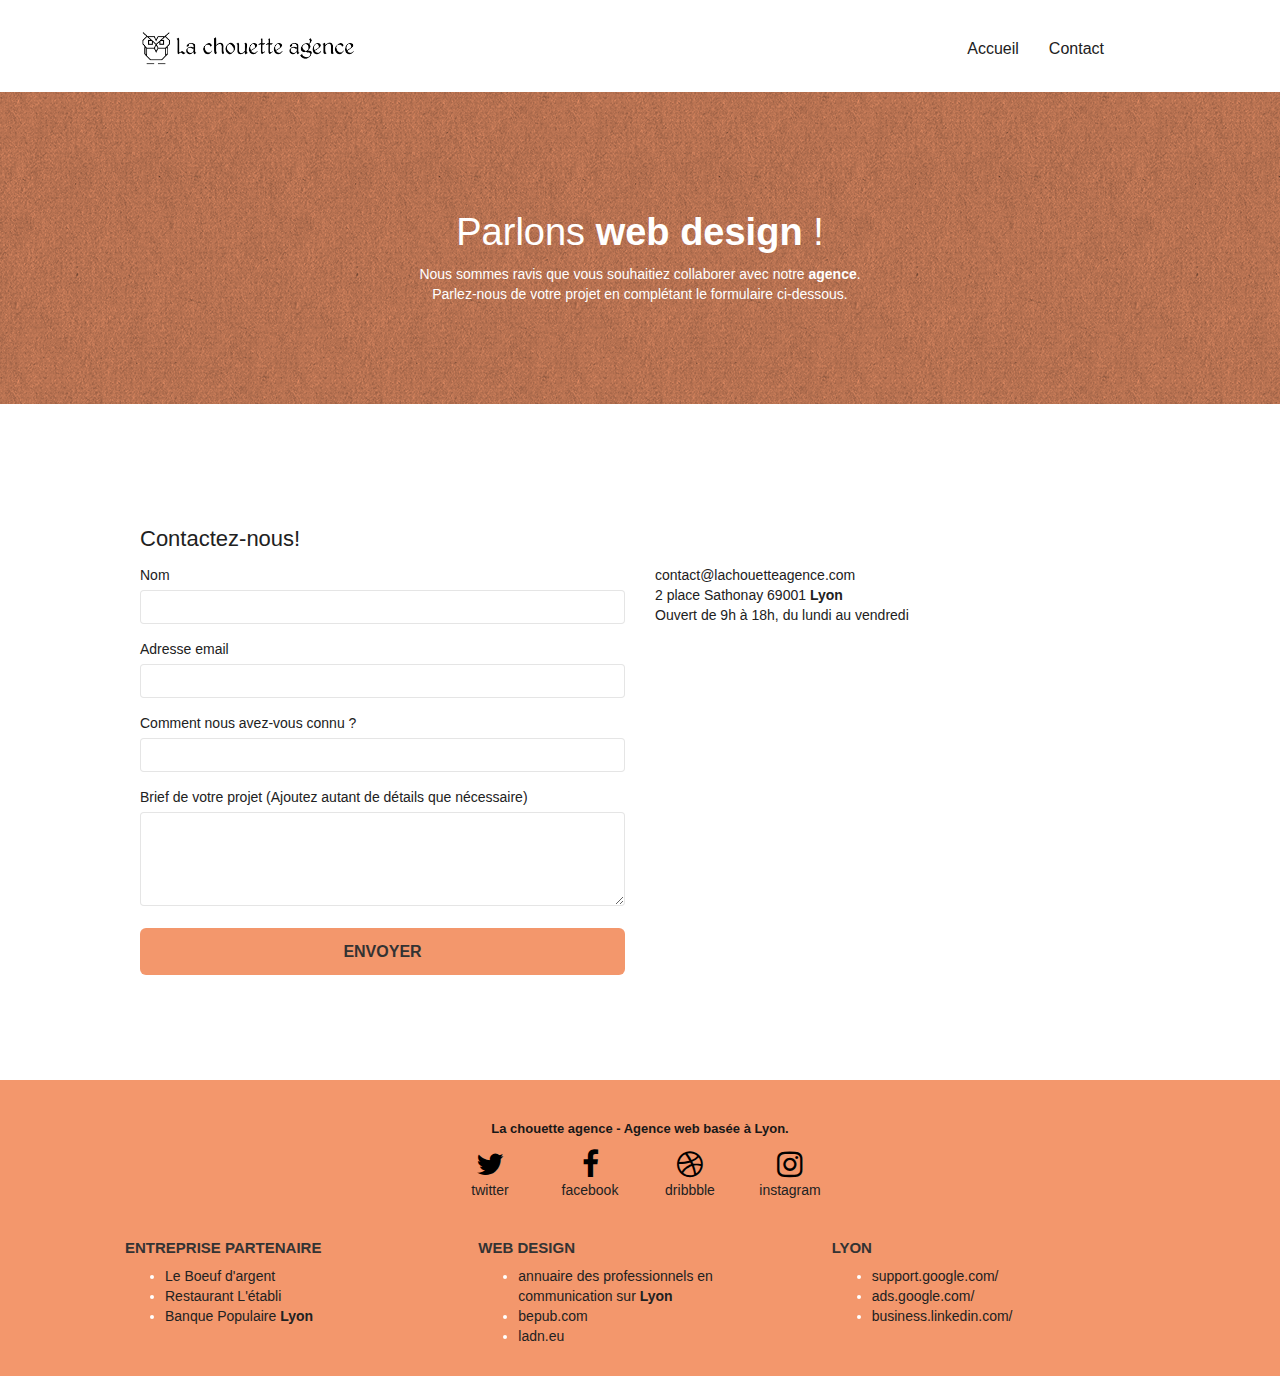
<file: contact.html>
<!DOCTYPE html>
<html lang="fr">

	<head>
		<meta charset="utf-8">
		<meta name="viewport" content="width=device-width, initial-scale=1.0, viewport-fit=cover">
		<meta name="keywords" content="La Chouette Agence, design site web, conseil design, agence design lyon, agence design, rhône-alpes">
		<meta name="description" content="La Chouette Agence, Entreprise de Web Design basée à Lyon, mise en place et conseil design">
		<meta name="robots" content="index, follow">

		<title>La Chouette Agence Contacter-nous</title>

		<link rel="shortcut icon" type="image/png" href="favicon.jpg">

		<link rel="stylesheet"  href="./css/font-awesome.css">
		<link rel="stylesheet"  href="./css/et-line.css">
		<link rel="stylesheet"  href="./css/bootstrap.css">
		<link rel="stylesheet"  href="style.css">

	</head>

	<body>
	<!-- Principal conteneur -->
		<main>

	<!-- bloc-0 header -->
			<header class="bloc bgc-white l-bloc " id="bloc-0">
				<div class="container bloc-sm">

					<div class="navbar row ">

						<nav class="navbar-header">

								<a class="navbar-brand" href="index.html"><img src="img/la-chouette-agence.png"
									alt="paris web design logo agence web meilleure agence" height="40" />
								</a>

							<button id="nav-toggle" type="button" class="ui-navbar-toggle navbar-toggle"
									data-toggle="collapse" data-target=".navbar-1">
								<span class="sr-only">Toggle navigation</span>
								<span class="icon-bar"></span>
								<span class="icon-bar"></span>
								<span class="icon-bar"></span>
							</button>

						</nav>

						<nav class="collapse navbar-collapse navbar-1 special-dropdown-nav">
							<ul class="site-navigation nav navbar-nav">
								<li>
									<a href="index.html">Accueil</a>
								</li>

								<li>
									<a href="contact.html">Contact</a>
								</li>
							</ul>
						</nav>

					</div>

				</div>
			</header>
<!-- bloc-0 END -->


<!-- bloc-6 -->
			<section class="bloc bg-dots-bg bg-repeat bgc-atomic-tangerine d-bloc bloc-bg-texture texture-paper" id="bloc-6">
				<div class="container bloc-lg">
					<div class="row">
						<div class="col-sm-12">
							<h1 class="text-center hero-bloc-text tc-white">
								Parlons <strong class="normal-font-weight">web design</strong> !
							</h1>
							<p class="text-center mg-lg tc-white tight-width-whitespace size-contact">
								Nous sommes ravis que vous souhaitiez collaborer avec notre <strong class="normal-font-weight">agence</strong>.<br>
								Parlez-nous de votre projet en complétant le formulaire ci-dessous.
							</p>
						</div>
					</div>
				</div>
			</section>
<!-- bloc-6 END -->

<!-- bloc-7 -->
			<section class="bloc bgc-white l-bloc" id="bloc-7">
				<div class="container bloc-lg">
					<h2>
						Contactez-nous!
					</h2>
					<div class="row">

						<div class="col-sm-6">
							<form id="form_1">
								<div class="form-group">
									<label for="name">
										Nom
									</label>
									<input id="name" class="form-control" required />
								</div>

								<div class="form-group">
									<label for="email">
										Adresse email
									</label>
									<input id="email" class="form-control" type="email" required />
								</div>

								<div class="form-group">
									<label for="conexion">
										Comment nous avez-vous connu ?
									</label>
									<input class="form-control" type="text" required id="conexion" />
								</div>

								<div class="form-group">
									<label for="message">
										Brief de votre projet (Ajoutez autant de détails que nécessaire)<br>
									</label><textarea id="message" class="form-control" rows="4" cols="50" required></textarea>
								</div>

								<button class="bloc-button btn btn-lg btn-block cta-hero btn-atomic-tangerine" type="submit">
									Envoyer
								</button>
							</form>
						</div>

						<div class="col-sm-6 pad-p">
							<p class="update-p size-contact">
								contact@lachouetteagence.com<br>2 place Sathonay 69001 <strong class="normal-font-weight">Lyon</strong><br>Ouvert de 9h à 18h, du lundi au vendredi<br>
							</p>
						</div>
					</div>
				</div>
			</section>


<!-- ScrollToTop Button -->
			<a class="bloc-button btn btn-d scrollToTop" onclick="scrollToTarget('1')">
				<span class="fa fa-chevron-up"></span>
			</a>
<!-- ScrollToTop Button END-->

			<!-- Footer  -->
			<footer class="bloc bgc-atomic-tangerine d-bloc" id="bloc-8">

				<section class="container bloc-sm">
					<div class="row">
						<div class="col-sm-12">
							<h2 class="text-center white">
								<strong class="normal-font-weight"> La chouette agence - Agence web basée à Lyon.</strong><br>
							</h2>

							<div class="row row-no-gutters social">
								<figure class="col-sm-3">
									<address class="text-center">
										<a class="social" href="https://twitter.com/"><span class="fa fa-twitter icon-md"></span><br>twitter</a>
									</address>
								</figure>

								<figure class="col-sm-3">
									<address class="text-center">
										<a class="social" href="https://www.facebook.com/"><span class="fa fa-facebook icon-md"></span><br>facebook</a>
									</address>
								</figure>

								<figure class="col-sm-3">
									<address class="text-center">
										<a class="social" href="https://dribbble.com/"><span class="fa fa-dribbble icon-md"></span><br>dribbble</a>
									</address>
								</figure>

								<figure class="col-sm-3">
									<address class="text-center">
										<a class="social" href="https://www.instagram.com/"><span class="fa fa-instagram icon-md"></span><br>instagram</a>
									</address>
								</figure>
							</div>
						</div>

						<div class="row">
							<div class="col-sm-4">
								<h3><strong>Entreprise partenaire</strong></h3>
								<ul>
									<li><a href="https://restaurantleboeufdargent.com/">Le Boeuf d'argent</a></li>
									<li><a href="http://letabli-restaurant.fr/">Restaurant L'établi</a></li>
									<li><a href="https://agences.banquepopulaire.fr/banque-assurance/agence-lyon-presqu-ile-terreaux-id1680700482">Banque Populaire <strong>Lyon</strong></a></li>
								</ul>
							</div>

							<div class="col-sm-4">
								<h3><strong>Web Design</strong></h3>
								<ul>
									<li><a href="http://la-communication.fr/annuaire-des-professionnels/">annuaire des professionnels en communication sur <strong>Lyon</strong></a></li>
									<li><a href="https://www.bepub.com/annuaire-communication/agence-conseil-communication">bepub.com</a></li>
									<li><a href="https://www.ladn.eu/annuaire-des-agences-de-communication/">ladn.eu</a></li>
								</ul>
							</div>

							<div class="col-sm-4">
								<h3><strong>Lyon</strong></h3>
								<ul>
									<li><a href="https://support.google.com/">support.google.com/</a></li>
									<li><a href="https://ads.google.com/">ads.google.com/</a></li>
									<li><a href="https://business.linkedin.com/">business.linkedin.com/</a></li>
								</ul>
							</div>
						</div>

					</div>
				</section>
			</footer>
			<!-- Footer -->

		</main>
	<!-- Principal conteneur END -->

		<script src="./js/jquery-2.1.0.js"></script>
		<script src="./js/jquery.touchSwipe.js" defer></script>
		<script src="./js/bootstrap.js"></script>
		<script src="./js/gmaps.js"></script>
		<script src="./js/blocs.js"></script>

	</body>

</html>
</file>
<file: css/et-line.css>
@font-face {
    font-family: et-line;
    src: url(../fonts/et-line.eot);
    src: url(../fonts/et-line.eot?#iefix) format('embedded-opentype'), url(../fonts/et-line.woff) format('woff'), url(../fonts/et-line.ttf) format('truetype'), url(../fonts/et-line.svg#et-line) format('svg');
    font-weight: 400;
    font-style: normal
}

.et-icon-adjustments,
.et-icon-alarmclock,
.et-icon-anchor,
.et-icon-aperture,
.et-icon-attachment,
.et-icon-bargraph,
.et-icon-basket,
.et-icon-beaker,
.et-icon-bike,
.et-icon-book-open,
.et-icon-briefcase,
.et-icon-browser,
.et-icon-calendar,
.et-icon-camera,
.et-icon-caution,
.et-icon-chat,
.et-icon-circle-compass,
.et-icon-clipboard,
.et-icon-clock,
.et-icon-cloud,
.et-icon-compass,
.et-icon-desktop,
.et-icon-dial,
.et-icon-document,
.et-icon-documents,
.et-icon-download,
.et-icon-dribbble,
.et-icon-edit,
.et-icon-envelope,
.et-icon-expand,
.et-icon-facebook,
.et-icon-flag,
.et-icon-focus,
.et-icon-gears,
.et-icon-genius,
.et-icon-gift,
.et-icon-global,
.et-icon-globe,
.et-icon-googleplus,
.et-icon-grid,
.et-icon-happy,
.et-icon-hazardous,
.et-icon-heart,
.et-icon-hotairballoon,
.et-icon-hourglass,
.et-icon-key,
.et-icon-laptop,
.et-icon-layers,
.et-icon-lifesaver,
.et-icon-lightbulb,
.et-icon-linegraph,
.et-icon-linkedin,
.et-icon-lock,
.et-icon-magnifying-glass,
.et-icon-map,
.et-icon-map-pin,
.et-icon-megaphone,
.et-icon-mic,
.et-icon-mobile,
.et-icon-newspaper,
.et-icon-notebook,
.et-icon-paintbrush,
.et-icon-paperclip,
.et-icon-pencil,
.et-icon-phone,
.et-icon-picture,
.et-icon-pictures,
.et-icon-piechart,
.et-icon-presentation,
.et-icon-pricetags,
.et-icon-printer,
.et-icon-profile-female,
.et-icon-profile-male,
.et-icon-puzzle,
.et-icon-quote,
.et-icon-recycle,
.et-icon-refresh,
.et-icon-ribbon,
.et-icon-rss,
.et-icon-sad,
.et-icon-scissors,
.et-icon-scope,
.et-icon-search,
.et-icon-shield,
.et-icon-speedometer,
.et-icon-strategy,
.et-icon-streetsign,
.et-icon-tablet,
.et-icon-target,
.et-icon-telescope,
.et-icon-toolbox,
.et-icon-tools,
.et-icon-tools-2,
.et-icon-trophy,
.et-icon-tumblr,
.et-icon-twitter,
.et-icon-upload,
.et-icon-video,
.et-icon-wallet,
.et-icon-wine {
    font-family: et-line;
    speak: none;
    font-style: normal;
    font-weight: 400;
    font-variant: normal;
    text-transform: none;
    line-height: 1;
    -webkit-font-smoothing: antialiased;
    -moz-osx-font-smoothing: grayscale;
    display: inline-block
}

.et-icon-mobile:before {
    content: "\e000"
}

.et-icon-laptop:before {
    content: "\e001"
}

.et-icon-desktop:before {
    content: "\e002"
}

.et-icon-tablet:before {
    content: "\e003"
}

.et-icon-phone:before {
    content: "\e004"
}

.et-icon-document:before {
    content: "\e005"
}

.et-icon-documents:before {
    content: "\e006"
}

.et-icon-search:before {
    content: "\e007"
}

.et-icon-clipboard:before {
    content: "\e008"
}

.et-icon-newspaper:before {
    content: "\e009"
}

.et-icon-notebook:before {
    content: "\e00a"
}

.et-icon-book-open:before {
    content: "\e00b"
}

.et-icon-browser:before {
    content: "\e00c"
}

.et-icon-calendar:before {
    content: "\e00d"
}

.et-icon-presentation:before {
    content: "\e00e"
}

.et-icon-picture:before {
    content: "\e00f"
}

.et-icon-pictures:before {
    content: "\e010"
}

.et-icon-video:before {
    content: "\e011"
}

.et-icon-camera:before {
    content: "\e012"
}

.et-icon-printer:before {
    content: "\e013"
}

.et-icon-toolbox:before {
    content: "\e014"
}

.et-icon-briefcase:before {
    content: "\e015"
}

.et-icon-wallet:before {
    content: "\e016"
}

.et-icon-gift:before {
    content: "\e017"
}

.et-icon-bargraph:before {
    content: "\e018"
}

.et-icon-grid:before {
    content: "\e019"
}

.et-icon-expand:before {
    content: "\e01a"
}

.et-icon-focus:before {
    content: "\e01b"
}

.et-icon-edit:before {
    content: "\e01c"
}

.et-icon-adjustments:before {
    content: "\e01d"
}

.et-icon-ribbon:before {
    content: "\e01e"
}

.et-icon-hourglass:before {
    content: "\e01f"
}

.et-icon-lock:before {
    content: "\e020"
}

.et-icon-megaphone:before {
    content: "\e021"
}

.et-icon-shield:before {
    content: "\e022"
}

.et-icon-trophy:before {
    content: "\e023"
}

.et-icon-flag:before {
    content: "\e024"
}

.et-icon-map:before {
    content: "\e025"
}

.et-icon-puzzle:before {
    content: "\e026"
}

.et-icon-basket:before {
    content: "\e027"
}

.et-icon-envelope:before {
    content: "\e028"
}

.et-icon-streetsign:before {
    content: "\e029"
}

.et-icon-telescope:before {
    content: "\e02a"
}

.et-icon-gears:before {
    content: "\e02b"
}

.et-icon-key:before {
    content: "\e02c"
}

.et-icon-paperclip:before {
    content: "\e02d"
}

.et-icon-attachment:before {
    content: "\e02e"
}

.et-icon-pricetags:before {
    content: "\e02f"
}

.et-icon-lightbulb:before {
    content: "\e030"
}

.et-icon-layers:before {
    content: "\e031"
}

.et-icon-pencil:before {
    content: "\e032"
}

.et-icon-tools:before {
    content: "\e033"
}

.et-icon-tools-2:before {
    content: "\e034"
}

.et-icon-scissors:before {
    content: "\e035"
}

.et-icon-paintbrush:before {
    content: "\e036"
}

.et-icon-magnifying-glass:before {
    content: "\e037"
}

.et-icon-circle-compass:before {
    content: "\e038"
}

.et-icon-linegraph:before {
    content: "\e039"
}

.et-icon-mic:before {
    content: "\e03a"
}

.et-icon-strategy:before {
    content: "\e03b"
}

.et-icon-beaker:before {
    content: "\e03c"
}

.et-icon-caution:before {
    content: "\e03d"
}

.et-icon-recycle:before {
    content: "\e03e"
}

.et-icon-anchor:before {
    content: "\e03f"
}

.et-icon-profile-male:before {
    content: "\e040"
}

.et-icon-profile-female:before {
    content: "\e041"
}

.et-icon-bike:before {
    content: "\e042"
}

.et-icon-wine:before {
    content: "\e043"
}

.et-icon-hotairballoon:before {
    content: "\e044"
}

.et-icon-globe:before {
    content: "\e045"
}

.et-icon-genius:before {
    content: "\e046"
}

.et-icon-map-pin:before {
    content: "\e047"
}

.et-icon-dial:before {
    content: "\e048"
}

.et-icon-chat:before {
    content: "\e049"
}

.et-icon-heart:before {
    content: "\e04a"
}

.et-icon-cloud:before {
    content: "\e04b"
}

.et-icon-upload:before {
    content: "\e04c"
}

.et-icon-download:before {
    content: "\e04d"
}

.et-icon-target:before {
    content: "\e04e"
}

.et-icon-hazardous:before {
    content: "\e04f"
}

.et-icon-piechart:before {
    content: "\e050"
}

.et-icon-speedometer:before {
    content: "\e051"
}

.et-icon-global:before {
    content: "\e052"
}

.et-icon-compass:before {
    content: "\e053"
}

.et-icon-lifesaver:before {
    content: "\e054"
}

.et-icon-clock:before {
    content: "\e055"
}

.et-icon-aperture:before {
    content: "\e056"
}

.et-icon-quote:before {
    content: "\e057"
}

.et-icon-scope:before {
    content: "\e058"
}

.et-icon-alarmclock:before {
    content: "\e059"
}

.et-icon-refresh:before {
    content: "\e05a"
}

.et-icon-happy:before {
    content: "\e05b"
}

.et-icon-sad:before {
    content: "\e05c"
}

.et-icon-facebook:before {
    content: "\e05d"
}

.et-icon-twitter:before {
    content: "\e05e"
}

.et-icon-googleplus:before {
    content: "\e05f"
}

.et-icon-rss:before {
    content: "\e060"
}

.et-icon-tumblr:before {
    content: "\e061"
}

.et-icon-linkedin:before {
    content: "\e062"
}

.et-icon-dribbble:before {
    content: "\e063"
}
</file>
<file: style.css>
body{
    margin: 0;
    padding: 0;
    background: #FFF;
    overflow-x: hidden;
    -webkit-font-smoothing: antialiased;
    -moz-osx-font-smoothing: grayscale;
}

a,
button {
    transition: all .3s ease-in-out;
    outline: none!important;
}

a:hover {
    text-decoration: none;
    cursor: pointer;
}

#page-loading-blocs-notifaction {
    position: fixed;
    top: 0;
    bottom: 0;
    width: 100%;
    z-index: 100000;
    background: #FFFFFF url("img/pageload-spinner.gif") no-repeat center center;
}

.bloc {
    width: 100%;
    clear: both;
    background: 50% 50% no-repeat;
    padding: 0 50px;
    -webkit-background-size: cover;
    -moz-background-size: cover;
    -o-background-size: cover;
    background-size: cover;
    position: relative;
}

.bloc .container {
    padding-left: 0;
    padding-right: 0;
}

.bloc-lg {
    padding: 100px 50px;
}

.bloc-md {
    padding: 50px;
}

.bloc-sm {
    padding: 20px 50px;
}

.bg-center,
.bg-l-edge,
.bg-r-edge,
.bg-t-edge,
.bg-b-edge,
.bg-tl-edge,
.bg-bl-edge,
.bg-tr-edge,
.bg-br-edge,
.bg-repeat {
    -webkit-background-size: auto!important;
    -moz-background-size: auto!important;
    -o-background-size: auto!important;
    background-size: auto!important;
}

.bg-repeat {
    background: repeat;
}

.bg-t-edge {
    background: top no-repeat;
}

.bloc-bg-texture::before {
    content: "";
    background-size: 2px 2px;
    position: absolute;
    top: 0;
    bottom: 0;
    left: 0;
    right: 0;
}

.texture-paper::before {
    background: url("img/texture-paper.png");
    background-size: 280px 280px;
}

.b-parallax {
    background-attachment: fixed;
}

.d-bloc {
    color: rgba(255, 255, 255, .7);
}

.d-bloc button:hover {
    color: rgba(255, 255, 255, .9);
}

.d-bloc .icon-round,
.d-bloc .icon-square,
.d-bloc .icon-rounded,
.d-bloc .icon-semi-rounded-a,
.d-bloc .icon-semi-rounded-b {
    border-color: rgba(255, 255, 255, .9);
}

.d-bloc .divider-h span {
    border-color: rgba(255, 255, 255, .2);
}

.d-bloc .a-btn,
.d-bloc .navbar a,
.d-bloc .navbar-brand,
.d-bloc a .icon-sm,
.d-bloc a .icon-md,
.d-bloc a .icon-lg,
.d-bloc a .icon-xl,
.d-bloc h1 a,
.d-bloc h2 a,
.d-bloc h3 a,
.d-bloc h4 a,
.d-bloc h5 a,
.d-bloc h6 a,
.d-bloc p a {
    color: black;
    transform: scale(1);
}

.d-bloc .a-btn:hover,
.d-bloc .navbar a:hover,
.d-bloc .navbar-brand:hover,
.d-bloc a:hover .icon-sm,
.d-bloc a:hover .icon-md,
.d-bloc a:hover .icon-lg,
.d-bloc a:hover .icon-xl,
.d-bloc h1 a:hover,
.d-bloc h2 a:hover,
.d-bloc h3 a:hover,
.d-bloc h4 a:hover,
.d-bloc h5 a:hover,
.d-bloc h6 a:hover,
.d-bloc p a:hover {
    color: gray;
}

.d-bloc .a-btn:focus,
.d-bloc .navbar a:focus,
.d-bloc .navbar-brand:focus,
.d-bloc a:focus .icon-sm,
.d-bloc a:focus .icon-md,
.d-bloc a:focus p,
.d-bloc a:focus .icon-lg,
.d-bloc a:focus .icon-xl,
.d-bloc h1 a:focus,
.d-bloc h2 a:focus,
.d-bloc h3 a:focus,
.d-bloc h4 a:focus,
.d-bloc h5 a:focus,
.d-bloc h6 a:focus,
.d-bloc p a:focus
{
    transform: scale(1.25);
}

.d-bloc .navbar-toggle .icon-bar {
    background: rgba(255, 255, 255, 1);
}

.d-bloc .btn-wire,
.d-bloc .btn-wire:hover {
    color: rgba(255, 255, 255, 1);
    border-color: rgba(255, 255, 255, 1);
}

.d-bloc .panel{
    color: rgba(0, 0, 0, .5);
}

.d-bloc .panel button:hover {
    color: rgba(0, 0, 0, .7);
}

.d-bloc .panel icon {
    border-color: rgba(0, 0, 0, .7);
}

.d-bloc .panel .divider-h span {
    border-color: rgba(0, 0, 0, .1);
}

.d-bloc .panel .a-btn {
    color: rgba(0, 0, 0, .6);
}

.d-bloc .panel .a-btn:hover {
    color: rgba(0, 0, 0, 1);
}

.d-bloc .panel .btn-wire,
.d-bloc .panel .btn-wire:hover {
    color: rgba(0, 0, 0, .7);
    border-color: rgba(0, 0, 0, .3);
}

.d-bloc .panel,
.l-bloc {
    color: rgba(0, 0, 0, .5);
}

.d-bloc .panel button:hover,
.l-bloc button:hover {
    color: rgba(0, 0, 0, .7);
}

.l-bloc .icon-round,
.l-bloc .icon-square,
.l-bloc .icon-rounded,
.l-bloc .icon-semi-rounded-a,
.l-bloc .icon-semi-rounded-b {
    border-color: rgba(0, 0, 0, .7);
}

.d-bloc .panel .divider-h span,
.l-bloc .divider-h span {
    border-color: rgba(0, 0, 0, .1);
}

.d-bloc .panel .a-btn,
.l-bloc .a-btn,
.l-bloc .navbar a,
.l-bloc .navbar-brand,
.l-bloc a .icon-sm,
.l-bloc a .icon-md,
.l-bloc a p,
.l-bloc a .icon-lg,
.l-bloc a .icon-xl,
.l-bloc h1 a,
.l-bloc h2 a,
.l-bloc h3 a,
.l-bloc h4 a,
.l-bloc h5 a,
.l-bloc h6 a,
.l-bloc p a {
    color: rgba(0, 0, 0, .6);
    transform: scale(1);
}

.d-bloc .panel .a-btn:hover,
.l-bloc .a-btn:hover,
.l-bloc .navbar a:hover,
.l-bloc .navbar-brand:hover,
.l-bloc a:hover .icon-sm,
.l-bloc a:hover .icon-md,
.l-bloc a:hover p,
.l-bloc a:hover .icon-lg,
.l-bloc a:hover .icon-xl,
.l-bloc h1 a:hover,
.l-bloc h2 a:hover,
.l-bloc h3 a:hover,
.l-bloc h4 a:hover,
.l-bloc h5 a:hover,
.l-bloc h6 a:hover,
.l-bloc p a:hover {
    color: rgba(0, 0, 0, 1);
    text-decoration: underline;
}

.d-bloc .panel .a-btn:focus,
.l-bloc .a-btn:focus,
.l-bloc .navbar a:focus,
.l-bloc .navbar-brand:focus,
.l-bloc a:focus .icon-sm,
.l-bloc a:focus .icon-md,
.l-bloc a:focus p,
.l-bloc a:focus .icon-lg,
.l-bloc a:focus .icon-xl,
.l-bloc h1 a:focus,
.l-bloc h2 a:focus,
.l-bloc h3 a:focus,
.l-bloc h4 a:focus,
.l-bloc h5 a:focus,
.l-bloc h6 a:focus,
.l-bloc p a:focus {
    transform: scale(1.25);
}

.l-bloc .navbar-toggle .icon-bar {
    color: rgba(0, 0, 0, .6);
}

.d-bloc .panel .btn-wire,
.d-bloc .panel .btn-wire:hover,
.l-bloc .btn-wire,
.l-bloc .btn-wire:hover {
    color: rgba(0, 0, 0, .7);
    border-color: rgba(0, 0, 0, .3);
}

.voffset {
    margin-top: 30px;
}

.voffset-lg {
    margin-top: 80px;
}

.row-no-gutters {
    margin-right: 0;
    margin-left: 0;
}

.row.row-no-gutters > [class^="col-"],
.row.row-no-gutters > [class*=" col-"] {
    padding-right: 0;
    padding-left: 0;
}

#bloc-1-hero h1 {
    font-size: 32px;
}

.navbar {
    margin-bottom: 0;
    z-index: 1;
}

.navbar-brand {
    height: auto;
    padding: 3px 15px;
    font-size: 25px;
    font-weight: bold;
    /*font-weight: 600;*/
    line-height: 44px;
}

.navbar-brand img {
    max-height: 200px;
    margin: 0 5px 0 0;
    display: inline;
}

.navbar-brand img[src$=svg] {
    min-width: 100px;
}

.nav-center .navbar-brand img {
    margin: 0;
}

.navbar .nav {
    padding-top: 2px;
    margin-right: 15px;
    float: right;
    z-index: 1;
}

.nav > li {
    float: left;
    margin-top: 4px;
    font-size: 16px;
}

.navbar-nav .open .dropdown-menu > li > a {
    text-align: inherit;
}

.nav > li a:hover,
.nav > li a:focus {
    background: transparent;
}

.navbar-toggle {
    margin: 10px 10px 0 0;
    border: 0;
}

.navbar-toggle:hover {
    background: transparent!important;
}

.navbar-toggle .icon-bar {
    background-color: rgba(0, 0, 0, .5);
    width: 26px;
}

.nav-invert .navbar .nav {
    float: left;
}

.nav-invert .navbar-header,
.nav-invert .navbar-brand {
    float: right;
    position: relative;
    z-index: 2;
}

@media (min-width: 768px) {
    .site-navigation {
        position: absolute;
        top: 50%;
        right: 20px;
        transform: translate(0, -50%);
        -webkit-transform: translateY(-50%);
    }
    .nav > li .dropdown-menu a,
    .nav > li .dropdown-menu a:hover {
        color: #484848;
    }
    .nav-invert .site-navigation {
        left: 0;
        right: 0;
    }
    .nav-center {
        text-align: center;
    }
    .nav-center .navbar-header {
        width: 100%;
    }
    .nav-center .navbar-header,
    .nav-center .navbar-brand,
    .nav-center .nav > li {
        float: none;
        display: inline-block;
    }
    .nav-center .site-navigation {
        position: relative;
        width: 100%;
        right: 0;
        margin-right: 0;
        margin-top: 20px;
    }
    .nav-center.mini-nav .navbar-toggle {
        float: none;
        margin: 10px auto 0;
    }
}

.nav > li > .dropdown a {
    background: none!important;
    display: block;
    padding: 14px 15px;
}

nav .caret {
    margin: 0 5px;
}

.dropdown-menu .dropdown-menu {
    top: -8px;
    left: 100%;
}

.dropdown-menu .dropmenu-flow-right {
    top: 100%;
    left: 0;
    margin-left: -1px;
    border-top-left-radius: 0;
    border-top-right-radius: 0;
}

.dropdown-menu .dropdown span {
    border: 4px solid black;
    border-top-color: transparent;
    border-right-color: transparent;
    border-bottom-color: transparent;
    margin: 6px -5px 0 0!important;
    float: right;
}

.mg-md {
    margin-top: 10px;
    margin-bottom: 20px;
}

.mg-lg {
    margin-top: 10px;
    margin-bottom: 40px;
}

.btn {
    margin: 0 5px 5px 0;
}

.btn.pull-right {
    margin: 0 0 5px 5px;
}

.btn-d,
.btn-d:hover,
/*.btn-d:focus*/ {
    color: #FFF;
    background: rgba(0, 0, 0, .3);
}

button {
    outline: none!important;
}

.btn-rd {
    border-radius: 40px;
}

.btn-clean {
    border: 1px solid rgba(0, 0, 0, .08);
    border-bottom-color: rgba(0, 0, 0, .1);
    text-shadow: 0 1px 0 rgba(0, 0, 1, .1);
    box-shadow: 0 1px 3px rgba(0, 0, 1, .25), inset 0 1px 0 0 rgba(255, 255, 255, .15);
}

.icon-md {
    font-size: 30px!important;
}

.icon-lg {
    font-size: 60px!important;
}

.sm-shadow {
    text-shadow: 0 1px 2px rgba(0, 0, 0, .3);
}

.panel-sq,
.panel-sq .panel-heading,
.panel-sq .panel-footer {
    border-radius: 0;
}

.panel-rd {
    border-radius: 30px;
}

.panel-rd .panel-heading {
    border-radius: 29px 29px 0 0;
}

.panel-rd .panel-footer {
    border-radius: 0 0 29px 29px;
}

.form-control {
    border-color: rgba(0, 0, 0, .1);
    box-shadow: none;
}

.scrollToTop {
    width: 40px;
    height: 40px;
    position: fixed;
    bottom: 20px;
    right: 20px;
    opacity: 0;
    z-index: 500;
    transition: all .3s ease-in-out;
}

.scrollToTop span {
    margin-top: 6px;
}

.showScrollTop {
    font-size: 14px;
    opacity: 1;
}

a[data-lightbox] {
    position: relative;
    display: block;
    text-align: center;
}

a[data-lightbox]:hover::before {
    content: "+";
    font-family: "Helvetica Neue-Light", "Helvetica Neue Light", "Helvetica Neue", Helvetica, Arial, sans-serif;
    font-size: 32px;
    width: 50px;
    height: 50px;
    margin-left: -25px;
    border-radius: 50%;
    background: rgba(0, 0, 0, .6);
    color: #FFF;
    font-weight: 100;
    z-index: 1;
    position: absolute;
    top: 50%;
    transform: translateY(-50%);
    -webkit-transform: translateY(-50%);
}

a[data-lightbox]:hover img {
    opacity: 0.6;
    -webkit-animation-fill-mode: none;
    animation-fill-mode: none;
}

a[data-lightbox]:focus {
    transform: scale(1.15);
}

#lightbox-modal {
    display: flex;
    align-items: center;
}

#lightbox-modal .modal-dialog {
    width: 90%;
    max-width: 900px;
    margin: 0 auto 0;
}

#lightbox-modal .modal-dialog img {
    max-height: 90vh;
    margin: 0 auto;
}

.lightbox-caption {
    padding: 20px;
    color: #FFF;
    background: rgba(0, 0, 0, .5);
    position: absolute;
    left: 15px;
    right: 15px;
    bottom: 5px;
}

.close-lightbox {
    color: #FFF;
    font-size: 30px;
    position: absolute;
    top: 20px;
    right: 20px;
    z-index: 20;
    background: rgba(0, 0, 0, .5);
    border: none;
    line-height: 30px;
    padding: 0 9px 5px;
    opacity: 0.3;
}

.close-lightbox:hover,
.next-lightbox:hover,
.prev-lightbox:hover {
    opacity: 1.0;
    color: #FFF;
}

.next-lightbox,
.prev-lightbox {
    font-size: 20px;
    color: rgba(255, 255, 255, .9);
    background: rgba(0, 0, 0, .5);
    transition: all .2s ease-in-out;
    position: absolute;
    top: 45%;
    z-index: 1;
    opacity: 0.4;
}

.next-lightbox {
    padding: 6px 8px 1px 13px;
    right: 25px;
}

.prev-lightbox {
    padding: 6px 13px 1px 10px;
    left: 25px;
}

.snapshot-lb .modal-body {
    padding-bottom: 45px;
}

.snapshot-lb .lightbox-caption {
    padding: 0;
    color: rgba(0, 0, 0, .5);
    background: none;
}

h1,
h2,
h3,
h4,
h5,
h6,
p,
label,
.btn,
a {
    font-family: "helvetica", sans-serif;
    font-weight: 400;
    color: #212121 !important;
}

.container {
    max-width: 1000px;
}

.hero-bloc-text {
    font-size: 38px;
}

.hero-bloc-text-sub {
    font-size: 36px;
}

.statement-bloc-text {
    line-height: 26px;
    font-style: italic;
    font-size: 20px;
    text-align: center;
    font-weight: lighter;
    max-width: 520px;
    margin: auto auto auto auto;
}

p {
    font-size: 15px;
}

.tight-width-whitespace {
    max-width: 600px;
    margin: auto auto auto auto;
}

.h1 {
    font-size: 20px;
    font-family: "Open Sans", sans-serif;
}

.cta-hero {
    margin-top: 22px;
    color: #FFFFFF!important;
    text-transform: uppercase;
    padding: 12px 28px 12px 28px;
    font-size: 16px;
    font-weight: 700;
}

.social {
    max-width: 400px;
    margin: auto auto auto auto;
}

h2 {
    font-size: 22px;
    line-height: 1.4em;
}

h3 {
    font-size: 15px;
    text-transform: uppercase;
    font-weight: 700;
    color: #333333!important;
}

.med-width-whitespace {
    max-width: 800px;
    margin: auto auto auto auto;
    box-shadow: 0 0 0 #000000;
}

h1 {
    color: #333333!important;
}

h4 {
    color: #333333!important;
}

.icons {
    margin-bottom: 14px;
    margin-top: 24px;
}

.white {
    color: #181818 !important;
    font-weight: bold;
    font-size: 1.3rem;
    /*padding-top: 5px;
    padding-bottom: 5px;*/
}
.size-text-b2{
    font-size: 1.3rem;
}

.size-contact{
    font-size: 1.4rem;
}

li{
    color: white;
}

.black{
    color: #181818 !important;
    font-weight: bold;
    font-size: 1.3rem;
}

.portfolio-thumb {
    margin-bottom: 24px;
}

.portfolio-row {
    margin-bottom: 44px;
    margin-top: 50px;
}

.avatar {
    box-shadow: 0 4px 9px rgba(0, 0, 0, 0.3);
}

.black-background {
    background-color: rgba(165, 147, 99, 0.7);
    padding: 40px 40px 40px 40px;
}

.bold-link {
    font-weight: 900;
    text-decoration: underline!important;
}

.bgc-white {
    background-color: #FFFFFF;
}

.bgc-dark-slate-blue {
    background-color: #364577;
}

.bgc-atomic-tangerine {
    background-color: #F3976C;
}

.tc-white {
    color: #ffffff !important;
}

.btn-atomic-tangerine {
    background: #F3976C;
    color: #333!important;
}

.btn-atomic-tangerine:hover {
    background: #c27956!important;
    color: #ffffff !important;
}

.btn-atomic-tangerine:focus {
    background: black!important;
    color: #F3976C!important;
}

.ltc-white {
    color: #ffffff !important;
}

.ltc-white:hover {
    color: #cccccc!important;
}

/*.ltc-white:focus{
    color: white;
}*/

.ltc-atomic-tangerine {
    color: #F3976C!important;
}

.ltc-atomic-tangerine:hover {
    color: #c27956!important;
}

.icon-dark-slate-blue {
    color: #364577!important;
    border-color: #364577!important;
}

.bg-dots-bg {
    background-image: url("img/dots-bg.png");
}

.bg-lines-h2-bg {
    background-image: url("img/lines-h2-bg.png");
}

.bg-banniere {
    background-image: url("img/la-chouette-agence-banniere.jpg");
}

.bg-presentation {
    background-image: url("img/image-de-presentation.bmp");
}

@media (max-width: 1024px) {
    .bloc {
        padding-left: 20px;
        padding-right: 20px;
    }
    .bloc.full-width-bloc,
    .bloc-tile-2.full-width-bloc .container,
    .bloc-tile-3.full-width-bloc .container,
    .bloc-tile-4.full-width-bloc .container {
        padding-left: 0;
        padding-right: 0;
    }
}

@media (max-width: 992px) and (min-width: 768px) {
    .navbar .nav {
        max-width: 80%
    }
    .nav-center.navbar .nav {
        max-width: 100%
    }
}

@media only screen and (min-width: 768px) and (max-width: 1024px) and (orientation: landscape) {
    .b-parallax {
        background-attachment: scroll;
    }
}

@media only screen and (min-width: 1024px) and (max-width: 1366px) and (-webkit-min-device-pixel-ratio: 1.5) {
    .b-parallax {
        background-attachment: scroll;
    }
}

@media (max-width: 991px) {
    .container {
        width: 100%;
    }
    .b-parallax {
        background-attachment: scroll;
    }
    .page-container,
    #hero-bloc {
        overflow-x: hidden;
        position: relative;
    }
    /*.bloc {
        padding-left: constant(safe-area-inset-left);
        padding-right: constant(safe-area-inset-right);
    }*/
    .bloc-group,
    .bloc-group .bloc {
        display: block;
        width: 100%;
    }
    /*.bloc-fill-screen .fill-bloc-top-edge,
    .bloc-fill-screen .fill-bloc-bottom-edge {
        padding: 0 20px;
        padding-left: constant(safe-area-inset-left);
        padding-right: constant(safe-area-inset-right);
    }*/
}

@media (max-width: 767px) {
    .page-container {
        overflow-x: hidden;
        position: relative;
    }

    h1,
    h2,
    h3,
    h4,
    h5,
    h6,
    p,
    #disqus_thread {
        padding-left: 10px !important;
        padding-right: 10px !important;
    }

    .b-parallax {
        background-attachment: scroll;
    }

    .navbar .nav {
        padding-top: 0;
        border-top: 1px solid rgba(0, 0, 0, .2);
        float: none !important;
    }

    .navbar.row {
        margin-left: 0;
        margin-right: 0;
    }

    .site-navigation {
        position: inherit;
        transform: none;
        -webkit-transform: none;
        -ms-transform: none;
    }

    .nav > li {
        margin-top: 0;
        border-bottom: 1px solid rgba(0, 0, 0, .1);
        background: rgba(0, 0, 0, .05);
        text-align: left;
        padding-left: 15px;
        width: 100%;
    }

    .nav > li:hover {
        background: rgba(0, 0, 0, .08);
    }

    .dropdown .dropdown a .caret {
        float: none;
        margin: 5px 0 0 10px !important;
        border: 4px solid black;
        border-bottom-color: transparent;
        border-right-color: transparent;
        border-left-color: transparent;
    }

    #hero-bloc .navbar .nav {
        background: rgba(0, 0, 0, .8);
    }

    #hero-bloc .navbar .nav a {
        color: rgba(255, 255, 255, .6);
    }

    .hero {
        padding: 50px 0;
    }

    .hero-nav {
        left: -1px;
        right: -1px;
    }

    .navbar-collapse {
        padding: 0;
        overflow-x: hidden;
        -webkit-box-shadow: none;
        box-shadow: none;
    }

    .navbar-brand img {
        max-height: 40px;
        width: auto;
    }

    .nav-invert .navbar-header {
        float: none;
        width: 100%;
    }

    .nav-invert .navbar-toggle {
        float: left;
        margin-left: 10px;
    }

    .bloc {
        padding-left: 0;
        padding-right: 0;
    }

    .bloc-xxl,
    .bloc-xl,
    .bloc-lg {
        padding: 40px 0;
    }

    .bloc-sm,
    .bloc-md {
        padding-left: 0;
        padding-right: 0;
    }

    .bloc-tile-2 .container,
    .bloc-tile-3 .container,
    .bloc-tile-4 .container,
    .bloc-fill-screen .fill-bloc-top-edge,
    .bloc-fill-screen .fill-bloc-bottom-edge {
        padding-left: 0;
        padding-right: 0;
    }

    .a-block {
        padding: 0 10px;
    }

    .btn-dwn {
        display: none;
    }

    .voffset {
        margin-top: 5px;
    }

    .voffset-md {
        margin-top: 20px;
    }

    .voffset-lg {
        margin-top: 30px;
    }

    form {
        padding: 5px;
    }

    .close-lightbox {
        display: inline-block;
    }

    .blocsapp-device-iphone5 {
        background-size: 216px 425px;
        padding-top: 60px;
        width: 216px;
        height: 425px;
    }

    .blocsapp-device-iphone5 img {
        width: 180px;
        height: 320px;
    }
}

    @media (max-width: 400px) {
        .bloc {
            padding-left: 0;
            padding-right: 0;
        }
    }

    @media (max-width: 767px) {
        .bloc-mob-center-text {
            text-align: center;
    }
        .row {
            padding-left: 0;
            padding-right: 0;
            margin-left: 0;
            margin-right: 0;
        }
        .img-responsive{
            margin-left: auto;
            margin-right: auto;
        }
        .social{
            margin-left: auto;
            margin-right: auto;
        }
        .container .black-background{
            margin-left: auto;
            margin-right: auto;
        }
}
</file>
